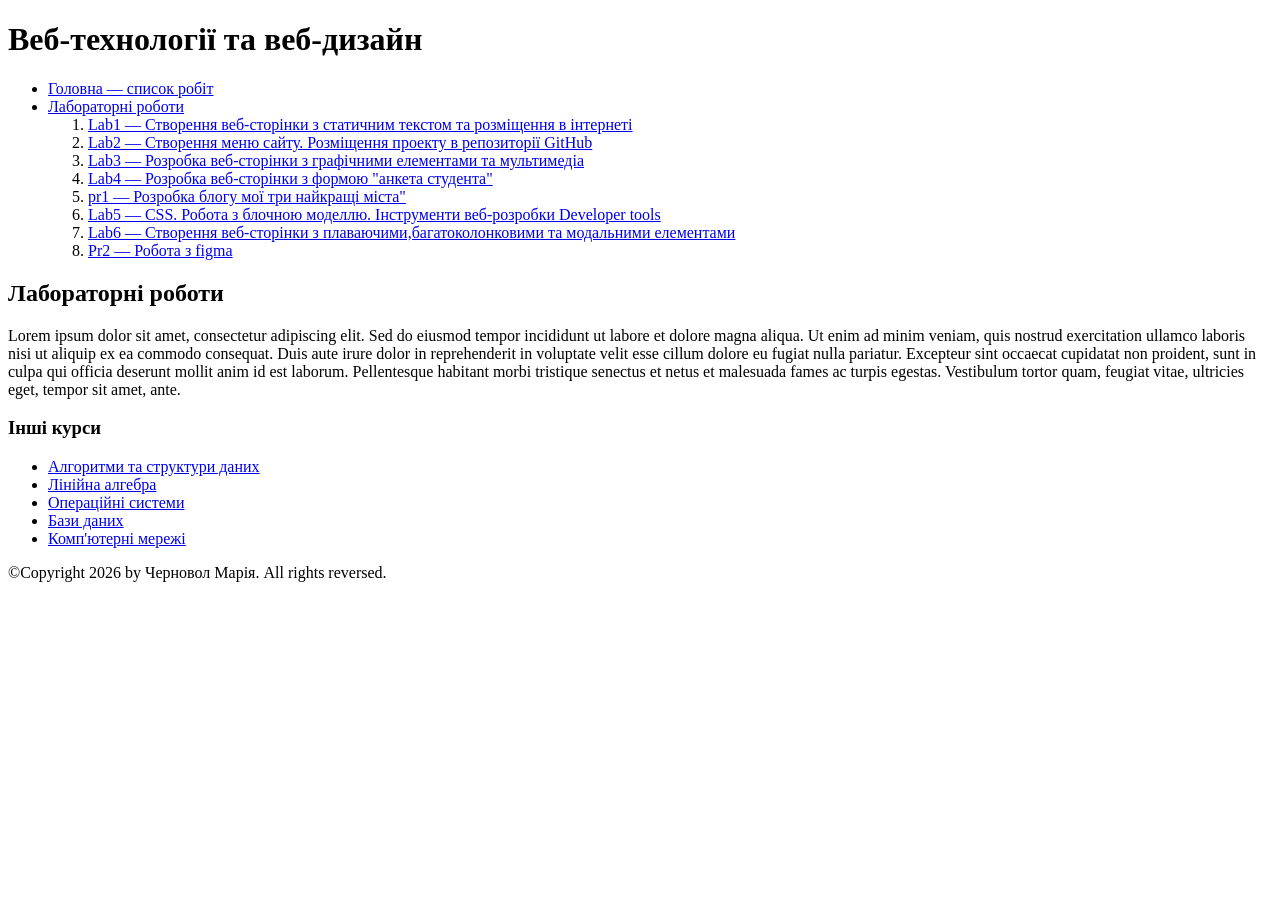
<file: index.html>
<!DOCTYPE html>
<html lang="uk">

<head>
    <meta charset="UTF-8">
    <meta name="viewport" content="width=device-width, initial-scale=1.0">
    <title>Веб-технології | Лабораторні роботи</title>
</head>

<body>

    <header>
        <h1>Веб-технології та веб-дизайн</h1>
    </header>

    <nav>
        <ul>
            <li><a href="/">Головна — список робіт</a></li>
            <li>
                <a href="#lab-section">Лабораторні роботи</a>
                <ol>
                    <li><a href="./lab1/index.html">Lab1 — Створення веб-сторінки з статичним текстом та розміщення в
                            інтернеті</a></li>
                    <li><a href="./lab2/index.html">Lab2 — Створення меню сайту. Розміщення проекту в репозиторії
                            GitHub</a></li>
                    <li><a href="./lab3/index.html">Lab3 — Розробка веб-сторінки з графічними елементами та мультимедіа</a></li>
                    <li><a href="./lab4/index.html">Lab4 — Розробка веб-сторінки з формою "анкета студента"</a></li>
                    <li><a href="pr1/index.html">pr1 — Розробка блогу мої три найкращі міста"</a></li>
                    <li><a href="./lab5/index.html">Lab5 — СSS. Робота з блочною моделлю. Інструменти веб-розробки Developer tools</a></li>
                    <li><a href="./lab6/index.html">Lab6 — Створення веб-сторінки з плаваючими,багатоколонковими та модальними елементами</a></li>
                    <li><a href="./pw2/index.html">Pr2 — Робота з figma</a></li>
                </ol>
            </li>
        </ul>
    </nav>

    <div class="wrapper">
        <main>
            <article>
                <section id="lab-section">
                    <h2>Лабораторні роботи</h2>
                    <p>
                        Lorem ipsum dolor sit amet, consectetur adipiscing elit. Sed do eiusmod tempor
                        incididunt ut labore et dolore magna aliqua. Ut enim ad minim veniam, quis nostrud
                        exercitation ullamco laboris nisi ut aliquip ex ea commodo consequat. Duis aute irure
                        dolor in reprehenderit in voluptate velit esse cillum dolore eu fugiat nulla pariatur.
                        Excepteur sint occaecat cupidatat non proident, sunt in culpa qui officia deserunt
                        mollit anim id est laborum. Pellentesque habitant morbi tristique senectus et netus et
                        malesuada fames ac turpis egestas. Vestibulum tortor quam, feugiat vitae, ultricies
                        eget, tempor sit amet, ante.
                    </p>
                </section>
            </article>
        </main>

        <aside>
            <h3>Інші курси</h3>
            <ul>
                <li><a href="https://www.coursera.org/learn/algorithms-part1" target="_blank">Алгоритми та структури
                        даних</a></li>
                <li><a href="https://www.khanacademy.org/math/linear-algebra" target="_blank">Лінійна алгебра</a></li>
                <li><a href="https://www.coursera.org/learn/os-power-user" target="_blank">Операційні системи</a></li>
                <li><a href="https://www.udemy.com/course/complete-sql-databases/" target="_blank">Бази даних</a></li>
                <li><a href="https://www.coursera.org/specializations/computer-networks" target="_blank">Комп'ютерні
                        мережі</a></li>
            </ul>
        </aside>
    </div>

    <footer>
        <p>©Copyright 2026 by Черновол Марія. All rights reversed.</p>
    </footer>

</body>

</html>
</file>
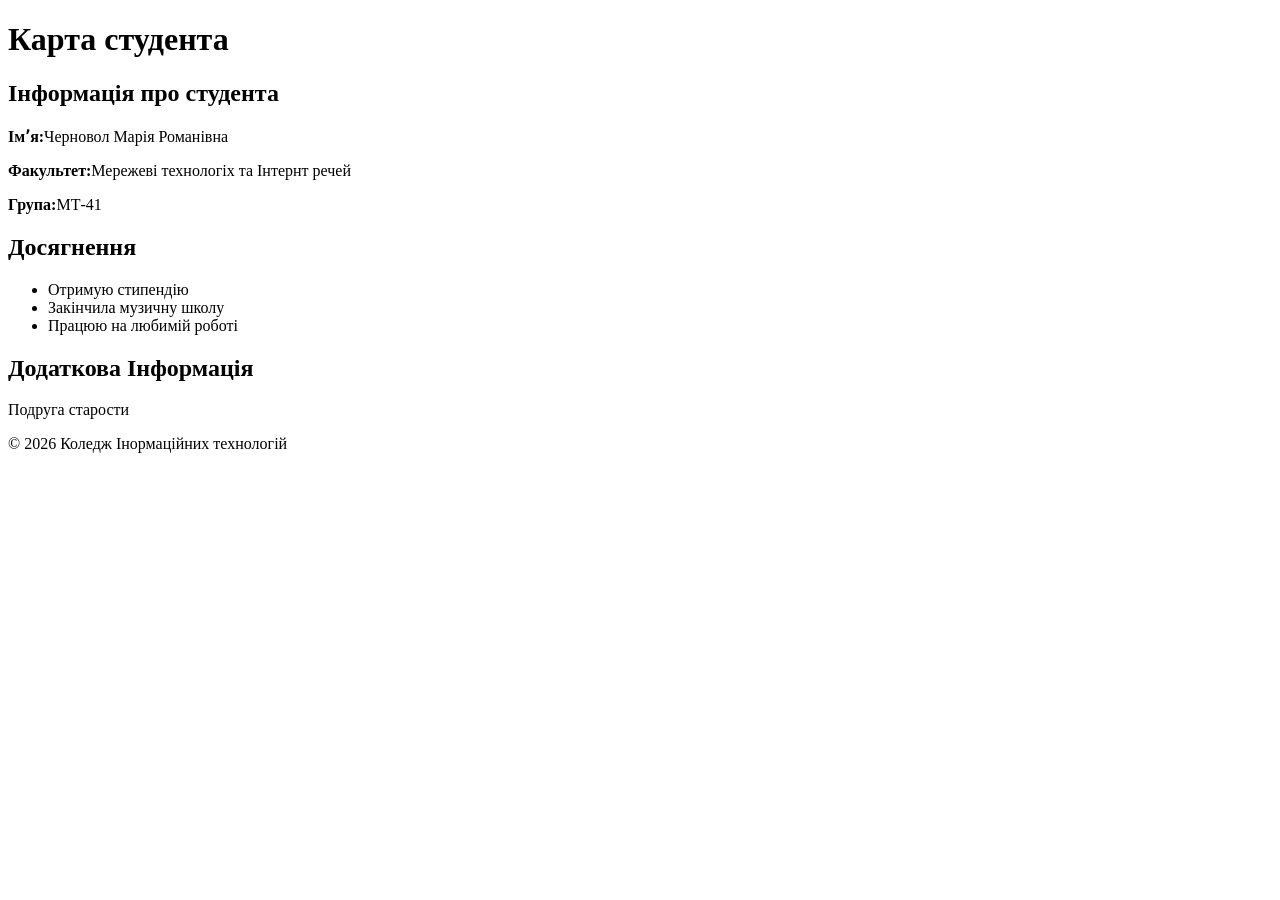
<file: Lab1/index.html>
<!DOCTYPE html>
<html lang="ua">
<head>
    <meta charset="UTF-8">
    <meta name="viewport" content="width=device-width, initial-scale=1.0">
    <title>Document</title>
</head>
<body>
    <header>
        <h1>Карта студента</h1>
        <h2>Iнформація про студента</h2>
        <p><b>Імʼя:</b>Черновол Марія Романівна</p>
        <p><b>Факультет:</b>Мережеві технологіх та Інтернт речей</p>
        <p><b>Група:</b>МТ-41</p>
    </header>
    <main>
    <h2>Досягнення</h2>
    <ul>
        <li>Отримую стипендію</li>
        <li>Закінчила музичну школу</li>
         <li>Працюю на любимій роботі</li>
    </ul>
    <h2>Додаткова Інформація</h2>
    <p>Подруга старости </p>
    </main>
    <footer>
        <p>&copy 2026 Коледж Інормаційних технологій</p>
    </footer>
</body>
</html>
</file>
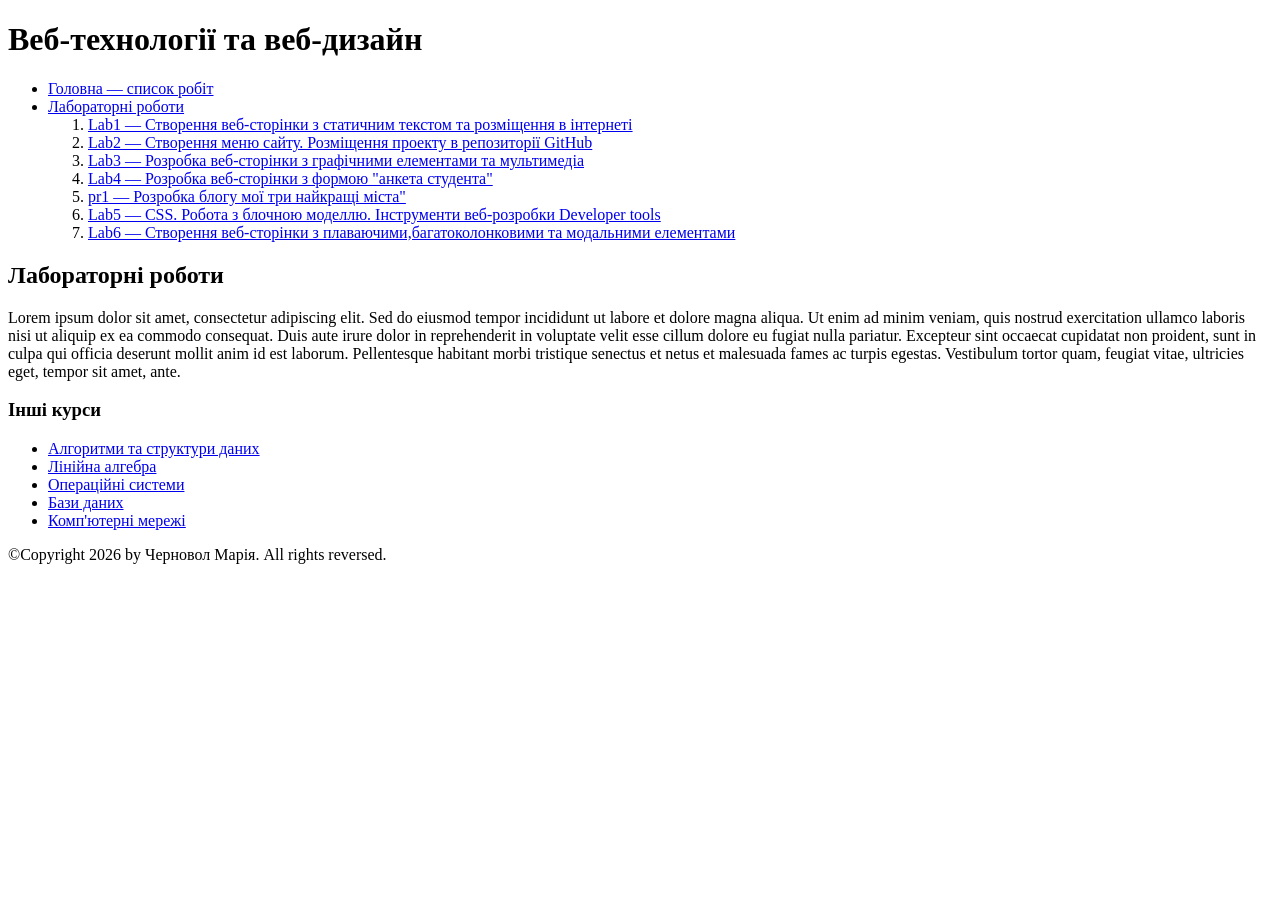
<file: lab2/index.html>
<!DOCTYPE html>
<html lang="uk">

<head>
    <meta charset="UTF-8">
    <meta name="viewport" content="width=device-width, initial-scale=1.0">
    <title>Веб-технології | Лабораторні роботи</title>
</head>

<body>

    <header>
        <h1>Веб-технології та веб-дизайн</h1>
    </header>

    <nav>
        <ul>
            <li><a href="/">Головна — список робіт</a></li>
            <li>
                <a href="#lab-section">Лабораторні роботи</a>
                <ol>
                    <li><a href="./lab1/index.html">Lab1 — Створення веб-сторінки з статичним текстом та розміщення в
                            інтернеті</a></li>
                    <li><a href="./lab2/index.html">Lab2 — Створення меню сайту. Розміщення проекту в репозиторії GitHub</a></li>
                     <li><a href="./lab3/index.html">Lab3 — Розробка веб-сторінки з графічними елементами та мультимедіа</a></li>
                     <li><a href="./lab4/index.html">Lab4 — Розробка веб-сторінки з формою "анкета студента"</a></li>
                    <li><a href="pr1/index.html">pr1 — Розробка блогу мої три найкращі міста"</a></li>
                    <li><a href="./lab5/index.html">Lab5 — СSS. Робота з блочною моделлю. Інструменти веб-розробки Developer tools</a></li>
                    <li><a href="./lab6/index.html">Lab6 — Створення веб-сторінки з плаваючими,багатоколонковими та модальними елементами</a></li>
                </ol>
            </li>
        </ul>
    </nav>

    <div class="wrapper">
        <main>
            <article>
                <section id="lab-section">
                    <h2>Лабораторні роботи</h2>
                    <p>
                        Lorem ipsum dolor sit amet, consectetur adipiscing elit. Sed do eiusmod tempor
                        incididunt ut labore et dolore magna aliqua. Ut enim ad minim veniam, quis nostrud
                        exercitation ullamco laboris nisi ut aliquip ex ea commodo consequat. Duis aute irure
                        dolor in reprehenderit in voluptate velit esse cillum dolore eu fugiat nulla pariatur.
                        Excepteur sint occaecat cupidatat non proident, sunt in culpa qui officia deserunt
                        mollit anim id est laborum. Pellentesque habitant morbi tristique senectus et netus et
                        malesuada fames ac turpis egestas. Vestibulum tortor quam, feugiat vitae, ultricies
                        eget, tempor sit amet, ante.
                    </p>
                </section>
            </article>
        </main>

        <aside>
            <h3>Інші курси</h3>
            <ul>
                <li><a href="https://www.coursera.org/learn/algorithms-part1" target="_blank">Алгоритми та структури даних</a></li>
                <li><a href="https://www.khanacademy.org/math/linear-algebra" target="_blank">Лінійна алгебра</a></li>
                <li><a href="https://www.coursera.org/learn/os-power-user" target="_blank">Операційні системи</a></li>
                <li><a href="https://www.udemy.com/course/complete-sql-databases/" target="_blank">Бази даних</a></li>
                <li><a href="https://www.coursera.org/specializations/computer-networks" target="_blank">Комп'ютерні мережі</a></li>
            </ul>
        </aside>
    </div>

    <footer>
        <p>©Copyright 2026 by Черновол Марія. All rights reversed.</p>
    </footer>

</body>

</html>
</file>
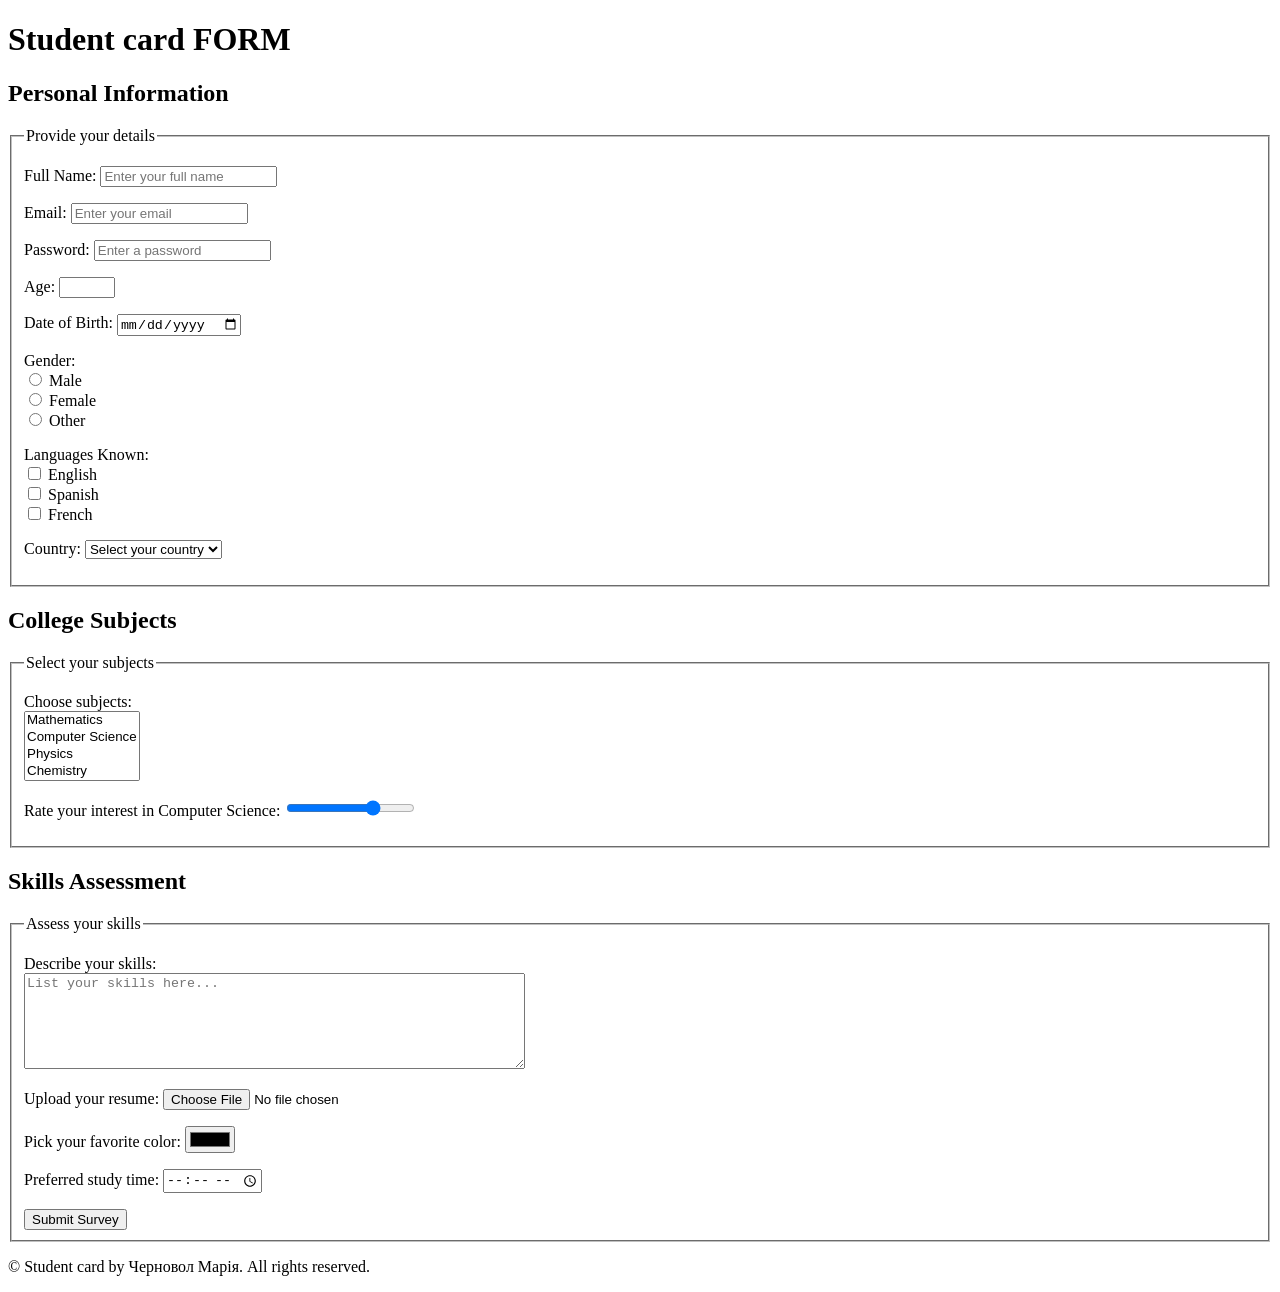
<file: lab4/index.html>
<!DOCTYPE html>
<html lang="en">
<head>
  <meta charset="UTF-8">
  <title>Student card FORM</title>
</head>
<body>
  <header>
    <h1>Student card FORM</h1>
  </header>

  <main>

    <form action="submit.php" method="post" enctype="multipart/form-data">

      <section>
        <h2>Personal Information</h2>
        <fieldset>
          <legend>Provide your details</legend>

          <p>
            <label for="fullname">Full Name:</label>
            <input type="text" id="fullname" name="fullname" placeholder="Enter your full name" required minlength="3">
          </p>

          <p>
            <label for="email">Email:</label>
            <input type="email" id="email" name="email" placeholder="Enter your email" required>
          </p>

          <p>
            <label for="password">Password:</label>
            <input type="password" id="password" name="password" placeholder="Enter a password" required minlength="6">
          </p>

          <p>
            <label for="age">Age:</label>
            <input type="number" id="age" name="age" min="14" max="100">
          </p>

          <p>
            <label for="dob">Date of Birth:</label>
            <input type="date" id="dob" name="dob">
          </p>

          <p>
            Gender:<br>
            <input type="radio" id="male" name="gender" value="male">
            <label for="male">Male</label><br>
            <input type="radio" id="female" name="gender" value="female">
            <label for="female">Female</label><br>
            <input type="radio" id="other" name="gender" value="other">
            <label for="other">Other</label>
          </p>

          <p>
            Languages Known:<br>
            <input type="checkbox" id="english" name="languages" value="english">
            <label for="english">English</label><br>
            <input type="checkbox" id="spanish" name="languages" value="spanish">
            <label for="spanish">Spanish</label><br>
            <input type="checkbox" id="french" name="languages" value="french">
            <label for="french">French</label>
          </p>

          <p>
            <label for="country">Country:</label>
            <select id="country" name="country">
              <option value="">Select your country</option>
              <option value="ua">Ukraine</option>
              <option value="pl">Poland</option>
              <option value="us">USA</option>
              <option value="de">Germany</option>
            </select>
          </p>
        </fieldset>
      </section>

      <section>
        <h2>College Subjects</h2>
        <fieldset>
          <legend>Select your subjects</legend>

          <p>
            <label for="subjects">Choose subjects:</label><br>
            <select id="subjects" name="subjects" multiple size="4">
              <option value="math">Mathematics</option>
              <option value="cs">Computer Science</option>
              <option value="physics">Physics</option>
              <option value="chemistry">Chemistry</option>
              <option value="english">English</option>
            </select>
          </p>

          <p>
            <label for="interest">Rate your interest in Computer Science:</label>
            <input type="range" id="interest" name="interest" min="0" max="10" value="7">
          </p>
        </fieldset>
      </section>

      <section>
        <h2>Skills Assessment</h2>
        <fieldset>
          <legend>Assess your skills</legend>

          <p>
            <label for="skills">Describe your skills:</label><br>
            <textarea id="skills" name="skills" rows="6" cols="60" placeholder="List your skills here..."></textarea>
          </p>

          <p>
            <label for="resume">Upload your resume:</label>
            <input type="file" id="resume" name="resume">
          </p>

          <p>
            <label for="color">Pick your favorite color:</label>
            <input type="color" id="color" name="color">
          </p>

          <p>
            <label for="studytime">Preferred study time:</label>
            <input type="time" id="studytime" name="studytime">
          </p>

          <input type="submit" value="Submit Survey">
        </fieldset>
      </section>

    </form>
  </main>

  <footer>
    <p>&copy; Student card by Черновол Марія. All rights reserved.</p>
  </footer>
</body>
</html>
</file>
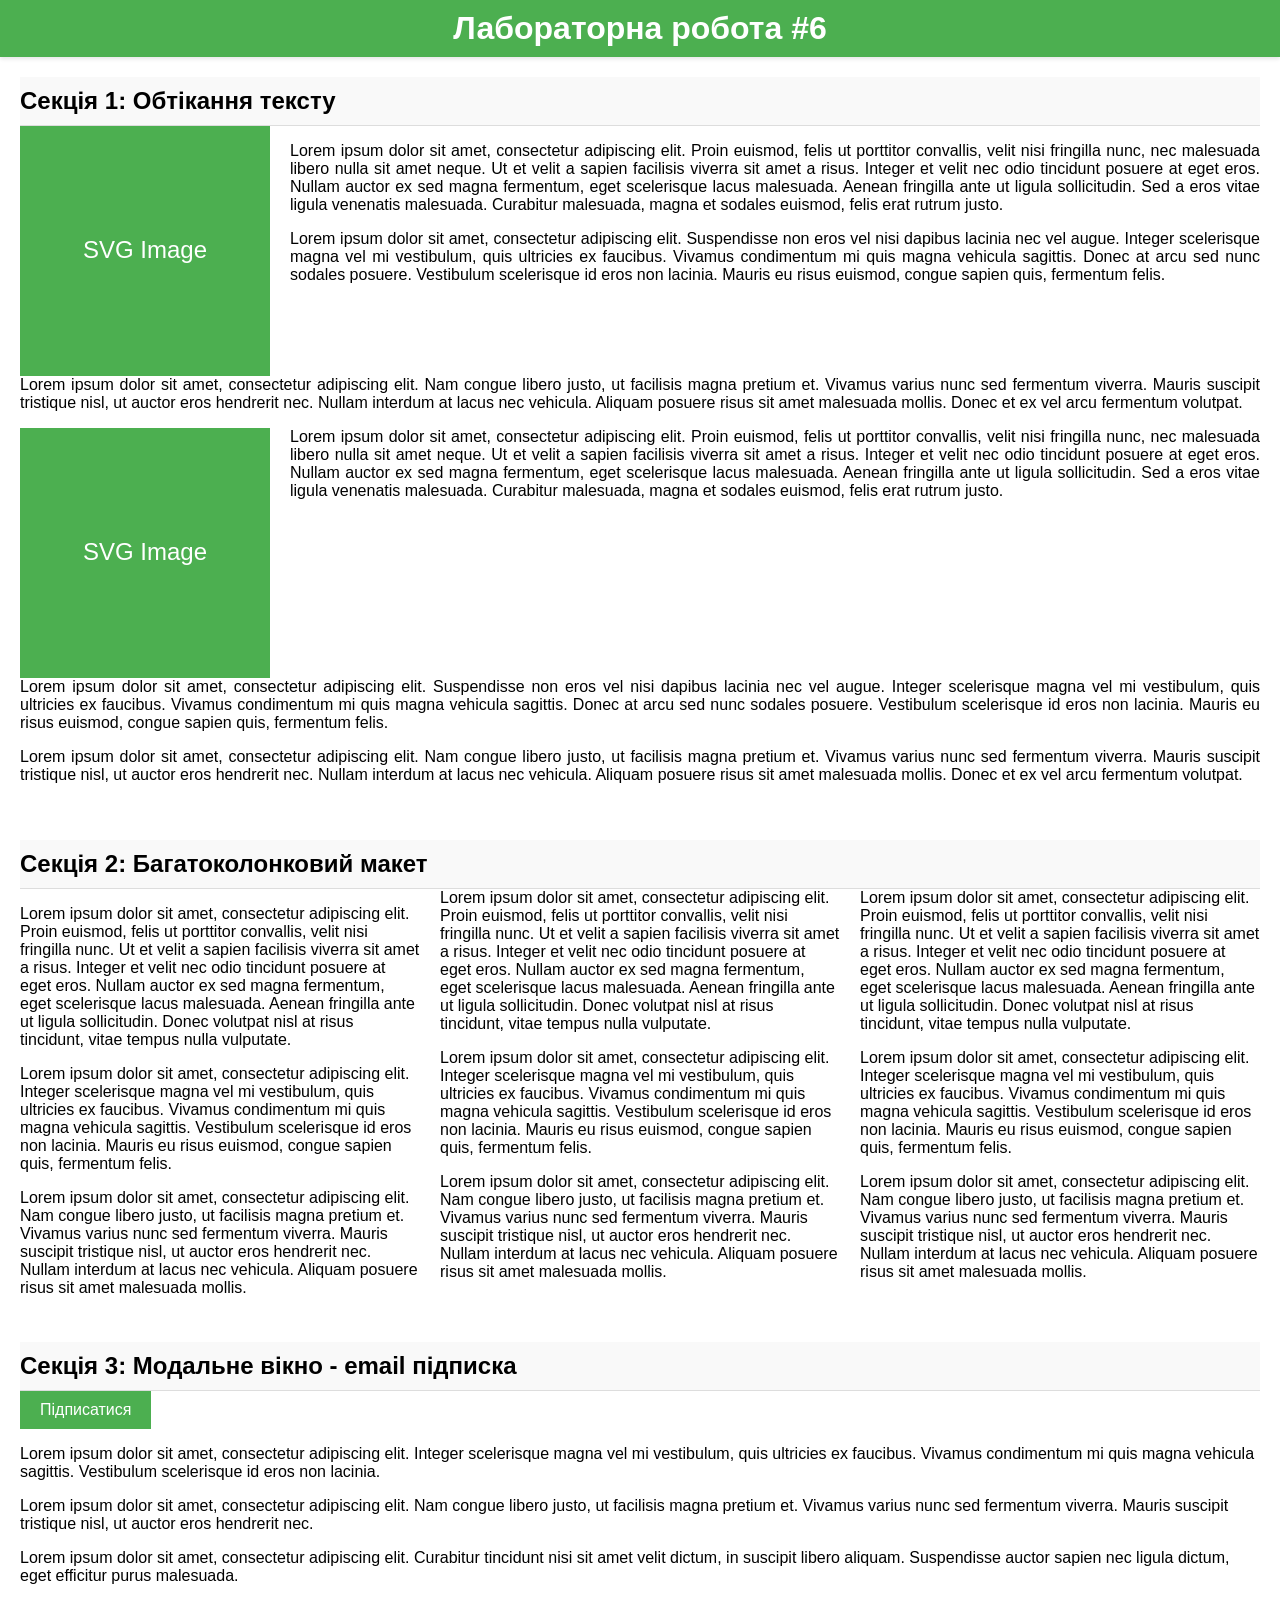
<file: lab6/index.html>
<!DOCTYPE html>
<html lang="uk">
<head>
    <meta charset="UTF-8">
    <meta name="viewport" content="width=device-width, initial-scale=1.0">
    <title>Лабораторна робота #6: floats, positioning, multicolumn layout.</title>
    <link rel="stylesheet" href="css/styles.css">
</head>
<body>
<header>
    <h1>Лабораторна робота #6</h1>
</header>

<!-- Секція 1 -->
<section id="section-1">
    <h2>Секція 1: Обтікання тексту</h2>
    <img src="img/image.svg" alt="SVG зображення">
    <p class="text">
        Lorem ipsum dolor sit amet, consectetur adipiscing elit.
        Proin euismod, felis ut porttitor convallis, velit nisi fringilla nunc, nec malesuada libero nulla sit amet neque.
        Ut et velit a sapien facilisis viverra sit amet a risus. Integer et velit nec odio tincidunt posuere at eget eros.
        Nullam auctor ex sed magna fermentum, eget scelerisque lacus malesuada. Aenean fringilla ante ut ligula sollicitudin.
        Sed a eros vitae ligula venenatis malesuada. Curabitur malesuada, magna et sodales euismod, felis erat rutrum justo.
    </p>
    <p class="text">
        Lorem ipsum dolor sit amet, consectetur adipiscing elit. Suspendisse non eros vel nisi dapibus lacinia nec vel augue.
        Integer scelerisque magna vel mi vestibulum, quis ultricies ex faucibus. Vivamus condimentum mi quis magna vehicula sagittis.
        Donec at arcu sed nunc sodales posuere. Vestibulum scelerisque id eros non lacinia. Mauris eu risus euismod, congue sapien quis,
        fermentum felis.
    </p>
    <p class="text clear">
        Lorem ipsum dolor sit amet, consectetur adipiscing elit. Nam congue libero justo, ut facilisis magna pretium et.
        Vivamus varius nunc sed fermentum viverra. Mauris suscipit tristique nisl, ut auctor eros hendrerit nec.
        Nullam interdum at lacus nec vehicula. Aliquam posuere risus sit amet malesuada mollis. Donec et ex vel arcu fermentum volutpat.
    </p>
    <img src="img/image.svg" alt="SVG зображення">
    <p class="text">
        Lorem ipsum dolor sit amet, consectetur adipiscing elit.
        Proin euismod, felis ut porttitor convallis, velit nisi fringilla nunc, nec malesuada libero nulla sit amet neque.
        Ut et velit a sapien facilisis viverra sit amet a risus. Integer et velit nec odio tincidunt posuere at eget eros.
        Nullam auctor ex sed magna fermentum, eget scelerisque lacus malesuada. Aenean fringilla ante ut ligula sollicitudin.
        Sed a eros vitae ligula venenatis malesuada. Curabitur malesuada, magna et sodales euismod, felis erat rutrum justo.
    </p>
    <p class="text clear">
        Lorem ipsum dolor sit amet, consectetur adipiscing elit. Suspendisse non eros vel nisi dapibus lacinia nec vel augue.
        Integer scelerisque magna vel mi vestibulum, quis ultricies ex faucibus. Vivamus condimentum mi quis magna vehicula sagittis.
        Donec at arcu sed nunc sodales posuere. Vestibulum scelerisque id eros non lacinia. Mauris eu risus euismod, congue sapien quis,
        fermentum felis.
    </p>
    <p class="text">
        Lorem ipsum dolor sit amet, consectetur adipiscing elit. Nam congue libero justo, ut facilisis magna pretium et.
        Vivamus varius nunc sed fermentum viverra. Mauris suscipit tristique nisl, ut auctor eros hendrerit nec.
        Nullam interdum at lacus nec vehicula. Aliquam posuere risus sit amet malesuada mollis. Donec et ex vel arcu fermentum volutpat.
    </p>
</section>

<!-- Секція 2 -->
<section id="section-2">
    <h2>Секція 2: Багатоколонковий макет</h2>
    <div class="multicolumn-text">
        <p>
            Lorem ipsum dolor sit amet, consectetur adipiscing elit. Proin euismod, felis ut porttitor convallis, velit nisi fringilla nunc.
            Ut et velit a sapien facilisis viverra sit amet a risus. Integer et velit nec odio tincidunt posuere at eget eros.
            Nullam auctor ex sed magna fermentum, eget scelerisque lacus malesuada. Aenean fringilla ante ut ligula sollicitudin.
            Donec volutpat nisl at risus tincidunt, vitae tempus nulla vulputate.
        </p>
        <p>
            Lorem ipsum dolor sit amet, consectetur adipiscing elit. Integer scelerisque magna vel mi vestibulum, quis ultricies ex faucibus.
            Vivamus condimentum mi quis magna vehicula sagittis. Vestibulum scelerisque id eros non lacinia. Mauris eu risus euismod,
            congue sapien quis, fermentum felis.
        </p>
        <p>
            Lorem ipsum dolor sit amet, consectetur adipiscing elit. Nam congue libero justo, ut facilisis magna pretium et.
            Vivamus varius nunc sed fermentum viverra. Mauris suscipit tristique nisl, ut auctor eros hendrerit nec.
            Nullam interdum at lacus nec vehicula. Aliquam posuere risus sit amet malesuada mollis.
        </p>
        <p>
            Lorem ipsum dolor sit amet, consectetur adipiscing elit. Proin euismod, felis ut porttitor convallis, velit nisi fringilla nunc.
            Ut et velit a sapien facilisis viverra sit amet a risus. Integer et velit nec odio tincidunt posuere at eget eros.
            Nullam auctor ex sed magna fermentum, eget scelerisque lacus malesuada. Aenean fringilla ante ut ligula sollicitudin.
            Donec volutpat nisl at risus tincidunt, vitae tempus nulla vulputate.
        </p>
        <p>
            Lorem ipsum dolor sit amet, consectetur adipiscing elit. Integer scelerisque magna vel mi vestibulum, quis ultricies ex faucibus.
            Vivamus condimentum mi quis magna vehicula sagittis. Vestibulum scelerisque id eros non lacinia. Mauris eu risus euismod,
            congue sapien quis, fermentum felis.
        </p>
        <p>
            Lorem ipsum dolor sit amet, consectetur adipiscing elit. Nam congue libero justo, ut facilisis magna pretium et.
            Vivamus varius nunc sed fermentum viverra. Mauris suscipit tristique nisl, ut auctor eros hendrerit nec.
            Nullam interdum at lacus nec vehicula. Aliquam posuere risus sit amet malesuada mollis.
        </p>
        <p>
            Lorem ipsum dolor sit amet, consectetur adipiscing elit. Proin euismod, felis ut porttitor convallis, velit nisi fringilla nunc.
            Ut et velit a sapien facilisis viverra sit amet a risus. Integer et velit nec odio tincidunt posuere at eget eros.
            Nullam auctor ex sed magna fermentum, eget scelerisque lacus malesuada. Aenean fringilla ante ut ligula sollicitudin.
            Donec volutpat nisl at risus tincidunt, vitae tempus nulla vulputate.
        </p>
        <p>
            Lorem ipsum dolor sit amet, consectetur adipiscing elit. Integer scelerisque magna vel mi vestibulum, quis ultricies ex faucibus.
            Vivamus condimentum mi quis magna vehicula sagittis. Vestibulum scelerisque id eros non lacinia. Mauris eu risus euismod,
            congue sapien quis, fermentum felis.
        </p>
        <p>
            Lorem ipsum dolor sit amet, consectetur adipiscing elit. Nam congue libero justo, ut facilisis magna pretium et.
            Vivamus varius nunc sed fermentum viverra. Mauris suscipit tristique nisl, ut auctor eros hendrerit nec.
            Nullam interdum at lacus nec vehicula. Aliquam posuere risus sit amet malesuada mollis.
        </p>
    </div>
</section>

<!-- Секція 3 -->
<section id="section-3">
    <h2>Секція 3: Модальне вікно - email підписка</h2>
    <button id="subscribe-button">Підписатися</button>
    <p>
        Lorem ipsum dolor sit amet, consectetur adipiscing elit. Integer scelerisque magna vel mi vestibulum, quis ultricies ex faucibus.
        Vivamus condimentum mi quis magna vehicula sagittis. Vestibulum scelerisque id eros non lacinia.
    </p>
    <p>
        Lorem ipsum dolor sit amet, consectetur adipiscing elit. Nam congue libero justo, ut facilisis magna pretium et.
        Vivamus varius nunc sed fermentum viverra. Mauris suscipit tristique nisl, ut auctor eros hendrerit nec.
    </p>
    <p>
        Lorem ipsum dolor sit amet, consectetur adipiscing elit. Curabitur tincidunt nisi sit amet velit dictum, in suscipit libero aliquam.
        Suspendisse auctor sapien nec ligula dictum, eget efficitur purus malesuada.
    </p>
</section>

<!-- Модальне вікно -->
<div id="modal" class="hidden">
    <div class="modal-content">
        <form id="subscribe-form">
            <label for="email">Введіть вашу електронну пошту:</label>
            <input type="email" id="email" name="email" required>
            <button type="submit">Зберегти</button>
        </form>
    </div>
</div>

<!-- JavaScript -->
<script>
    const subscribeButton = document.getElementById("subscribe-button");
    const modal = document.getElementById("modal");

    subscribeButton.addEventListener("click", () => {
        modal.classList.remove("hidden");
    });

    modal.addEventListener("click", (event) => {
        if (event.target === modal) {
            modal.classList.add("hidden");
        }
    });
</script>
</body>
</html>
</file>
<file: lab6/css/styles.css>
body {
    font-family: Arial, sans-serif;
    margin: 0;
    padding: 0;
}

header h1 {
    margin: 0;
}

header {
    text-align: center;
    background: #4CAF50;
    color: white;
    padding: 10px 0;
    position: sticky;
    top: 0;
    z-index: 100;
    box-shadow: 0 2px 4px rgba(0, 0, 0, 0.1);
}

section {
    padding: 20px;
}

h2 {
    position: sticky;
    top: 57px; /* висота header */
    background: #f9f9f9;
    padding: 10px 0;
    margin: 0;
    z-index: 50;
    border-bottom: 1px solid #ddd;
}

/* Секція 1 */
#section-1 img {
    float: left;
    margin-right: 20px;
    width: 250px;
    height: 250px;
}

.text {
    text-align: justify;
}

.clear {
    clear: both;
}

/* Секція 2 */
.multicolumn-text {
    column-width: 300px;
    column-gap: 20px;
    /* Текст у 2 колонки */
}


/* Секція 3 */
#subscribe-button {
    padding: 10px 20px;
    font-size: 16px;
    background-color: #4CAF50;
    color: white;
    border: none;
    cursor: pointer;
}

#subscribe-button:hover {
    background-color: #45a049;
}

/* Модальне вікно */
#modal.hidden {
    display: none;
}

#modal {
    position: fixed;
    top: 0;
    left: 0;
    width: 100%;
    height: 100%;
    background: rgba(0, 0, 0, 0.5);
    display: flex;
    justify-content: center;
    align-items: center;
    z-index: 1000;
}

.modal-content {
    background: white;
    width: 50%;
    height: 50%;
    padding: 20px;
    border-radius: 5px;
    text-align: center;
    box-shadow: 0 4px 8px rgba(0, 0, 0, 0.2);
}

input[type="email"] {
    padding: 10px;
    width: 80%;
    margin: 10px 0;
    font-size: 16px;
    box-sizing: border-box;
}

button[type="submit"] {
    padding: 10px 20px;
    background-color: #4CAF50;
    color: white;
    border: none;
    cursor: pointer;
}
</file>
